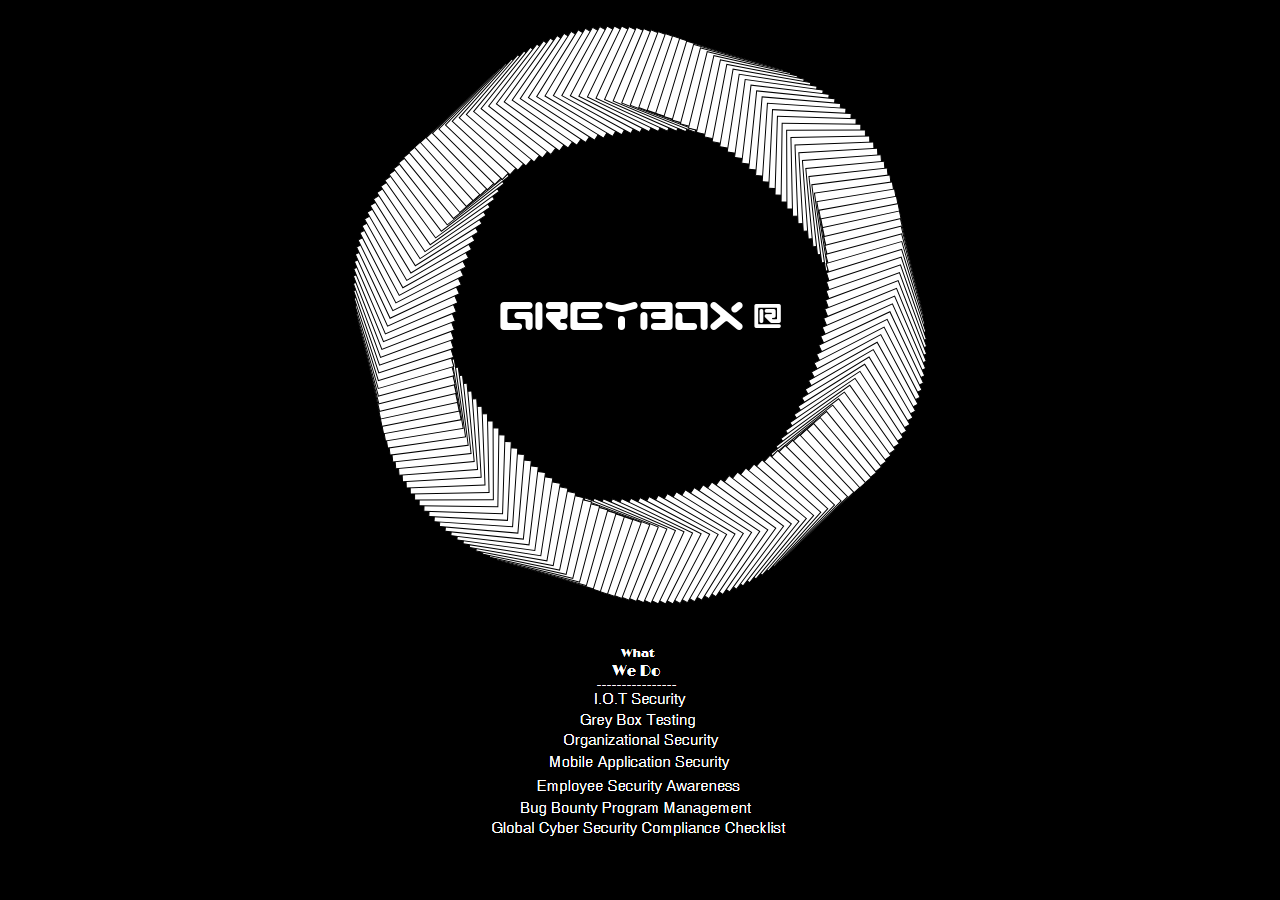
<file: index.html>
<!DOCTYPE html>
<html lang="en">
	<head>
		<meta property="og:image" content="gry3.png" />
 <meta property="og:type" content="Organization Security Consultants" />
 <meta property="og:url" content="https://greybox.in/"/>
 <meta property="og:title" content="GreyBox India" />
 <meta property="og:description" content="India's first result driven Organization Security Solutions Stack"/>
<link rel="icon" type="image/x-icon" href="gry3.png">		
<title>GreyBox India</title>
            
		<style>
			* {
				margin: 0;
				padding: 0;
			}

			html, body {
				height: 100%;
			}

			.main-container {
				width: 100%;
				height: 100%;
				background: #000000;
			}

			canvas {
				display: block;
				margin: 0px auto;
                                background-image: url("gry2.png");
                                background-repeat: no-repeat;
                                background-position: center;
			}

			p {
				position: relative;
				text-align: center;
				margin-top: 10px;
				font-family: monospace;
			}

			.twitter-share-button {
				position: absolute !important;
				bottom: 10px;
				left: 50%;
				margin-left: -28px;
			}
		</style>

		<link href='https://fonts.googleapis.com/css?family=Molengo' rel='stylesheet' type='text/css'>

	</head>
	<body>

		<div class="main-container">
			<canvas></canvas><link rel="stylesheet" href="https://cdnjs.cloudflare.com/ajax/libs/font-awesome/5.15.3/css/all.min.css" integrity="sha512-iBBXm8fW90+nuLcSKlbmrPcLa0OT92xO1BIsZ+ywDWZCvqsWgccV3gFoRBv0z+8dLJgyAHIhR35VZc2oM/gI1w==" crossorigin="anonymous" referrerpolicy="no-referrer" />

<div class="container">
  <center><span><a href="https://www.linkedin.com/in/venkatesh-l-sharma/"><i class="fab fa-twitter"></i></a></span></center>
</div>
<center><a href="mailto:v@greybox.in"><img src="wwd.png"></a></center>	
</div>
		<script>

			(function() {

				var canvas = document.querySelector( 'canvas' ),
					context = canvas.getContext( '2d' ),

					width = window.innerWidth * 0.7,
					height = window.innerHeight * 0.7,

					radius = Math.min( width, height ) * 0.5,

					// Number of layers
					quality = 180,

					// Layer instances
					layers = [],

					// Width/height of layers
					layerSize = radius * 0.25,

					// Layers that overlap to create the infinity illusion
					layerOverlap = Math.round( quality * 0.1 );

				function initialize() {

					for( var i = 0; i < quality; i++ ) {
						layers.push({
							x: width/2 + Math.sin( i / quality * 2 * Math.PI ) * ( radius - layerSize ),
							y: height/2 + Math.cos( i / quality * 2 * Math.PI ) * ( radius - layerSize ),
							r: ( i / quality ) * Math.PI
						});
					}

					resize();
					update();

				}

				function resize() {

					canvas.width = width;
					canvas.height = height;

				}

				function update() {

					requestAnimationFrame( update );

					step();
					clear();
					paint();

				}

				// Takes a step in the simulation
				function step () {

					for( var i = 0, len = layers.length; i < len; i++ ) {

						layers[i].r += 0.01;

					}

				}

				// Clears the painting
				function clear() {

					context.clearRect( 0, 0, canvas.width, canvas.height );

				}

				// Paints the current state
				function paint() {

					// Number of layers in total
					var layersLength = layers.length;

					// Draw the overlap layers
					for( var i = layersLength - layerOverlap, len = layersLength; i < len; i++ ) {

						context.save();
						context.globalCompositeOperation = 'destination-over';
						paintLayer( layers[i] );
						context.restore();

					}

					// Cut out the overflow layers using the first layer as a mask
					context.save();
					context.globalCompositeOperation = 'destination-in';
					paintLayer( layers[0], true );
					context.restore();

					// // Draw the normal layers underneath the overlap
					for( var i = 0, len = layersLength; i < len; i++ ) {

						context.save();
						context.globalCompositeOperation = 'destination-over';
						paintLayer( layers[i] );
						context.restore();

					}

				}

				// Pains one layer
				function paintLayer( layer, mask ) {
					size = layerSize + ( mask ? 10 : 0 );
					size2 = size / 2;

					context.translate( layer.x, layer.y );
					context.rotate( layer.r );

					// No stroke if this is a mask
					if( !mask ) {
						context.strokeStyle = '#000';
						context.lineWidth = 1;
						context.strokeRect( -size2, -size2, size, size );
					}

					context.fillStyle = '#fff';
					context.fillRect( -size2, -size2, size, size );

				}

				/**
				 * rAF polyfill.
				 */
				(function() {
					var lastTime = 0;
					var vendors = ['ms', 'moz', 'webkit', 'o'];
					for(var x = 0; x < vendors.length && !window.requestAnimationFrame; ++x) {
						window.requestAnimationFrame = window[vendors[x]+'RequestAnimationFrame'];
						window.cancelAnimationFrame = 
						  window[vendors[x]+'CancelAnimationFrame'] || window[vendors[x]+'CancelRequestAnimationFrame'];
					}

					if (!window.requestAnimationFrame)
						window.requestAnimationFrame = function(callback, element) {
							var currTime = new Date().getTime();
							var timeToCall = Math.max(0, 16 - (currTime - lastTime));
							var id = window.setTimeout(function() { callback(currTime + timeToCall); }, 
							  timeToCall);
							lastTime = currTime + timeToCall;
							return id;
						};

					if (!window.cancelAnimationFrame)
						window.cancelAnimationFrame = function(id) {
							clearTimeout(id);
						};
				}());

				initialize();

			})();


		</script>

	</body>
</html>
</file>
